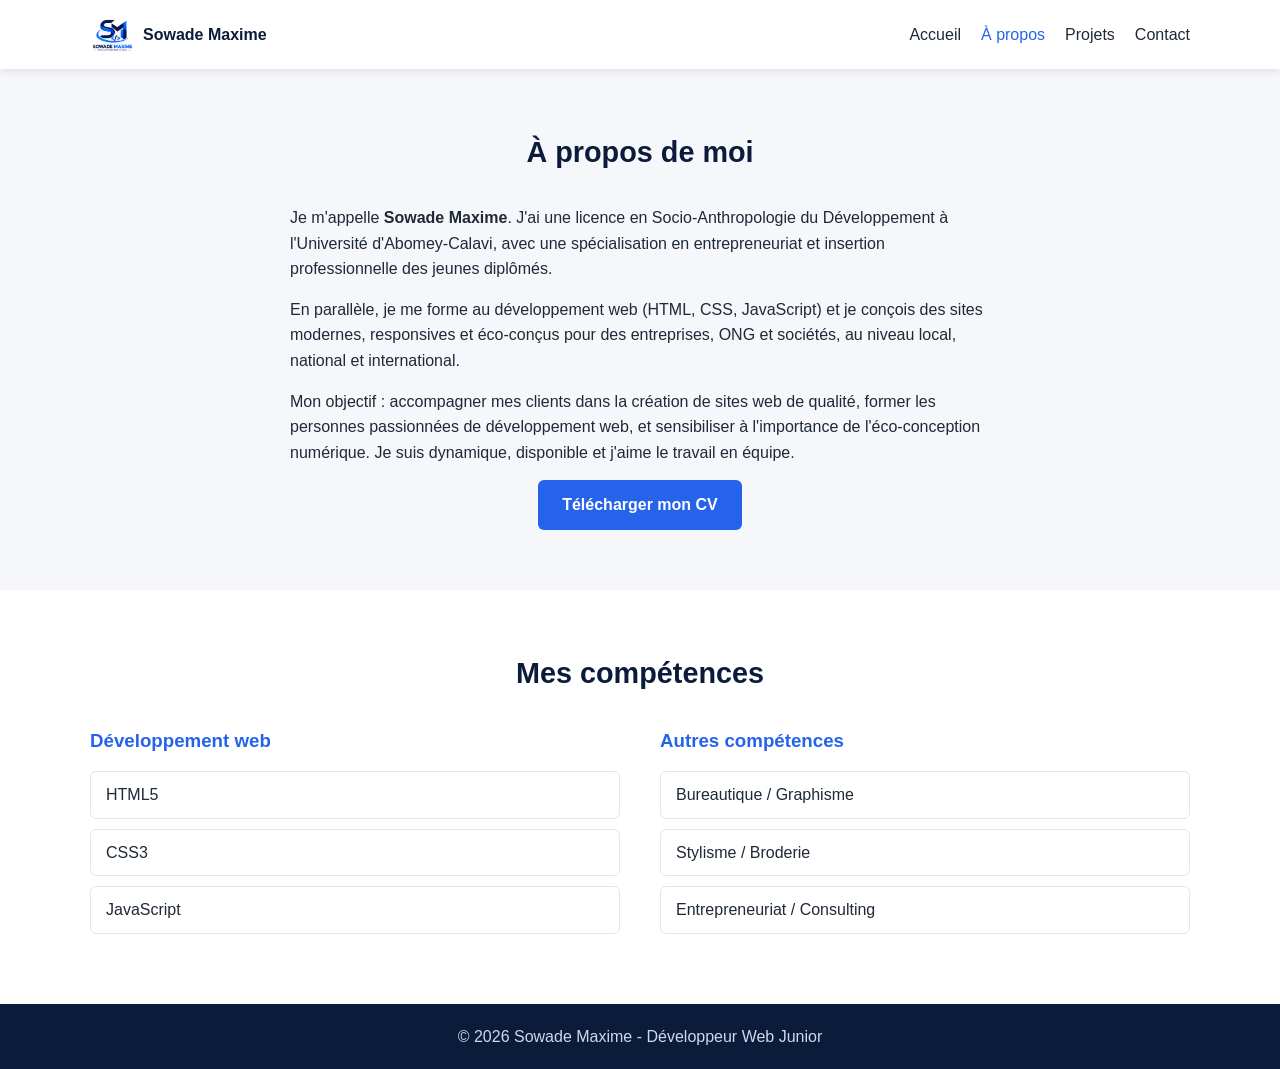
<file: index.html>
<!DOCTYPE html>
<html lang="fr">
<head>
  <meta charset="UTF-8">
  <meta name="viewport" content="width=device-width, initial-scale=1.0">
  <title>À propos | Sowade Maxime</title>
  <link rel="stylesheet" href="css/style.css">
</head>
<body>

  <!-- ===== EN-TETE / MENU ===== -->
  <header>
    <div class="container header-inner">
      <a href="index.html" class="logo">
        <img src="assets/images/logo_png.png" alt="Logo Sowade Maxime" width="45">
        <span>Sowade Maxime</span>
      </a>

      <button id="menuBtn">☰</button>

      <nav id="menu">
        <ul>
          <li><a href="index.html">Accueil</a></li>
          <li><a href="about.html" class="actif">À propos</a></li>
          <li><a href="projet.html">Projets</a></li>
          <li><a href="contact.html">Contact</a></li>
        </ul>
      </nav>
    </div>
  </header>

  <main>
    <!-- ===== A PROPOS ===== -->
    <section id="apropos">
      <div class="container">
        <h2>À propos de moi</h2>
        <p>Je m'appelle <strong>Sowade Maxime</strong>. J'ai une licence en Socio-Anthropologie du Développement à l'Université d'Abomey-Calavi, avec une spécialisation en entrepreneuriat et insertion professionnelle des jeunes diplômés.</p>
        <p>En parallèle, je me forme au développement web (HTML, CSS, JavaScript) et je conçois des sites modernes, responsives et éco-conçus pour des entreprises, ONG et sociétés, au niveau local, national et international.</p>
        <p>Mon objectif : accompagner mes clients dans la création de sites web de qualité, former les personnes passionnées de développement web, et sensibiliser à l'importance de l'éco-conception numérique. Je suis dynamique, disponible et j'aime le travail en équipe.</p>
        <a href="assets/cv/CV_Sowade_Maxime.pdf" class="btn btn-primary" download>Télécharger mon CV</a>
      </div>
    </section>

    <!-- ===== COMPETENCES ===== -->
    <section id="competences">
      <div class="container">
        <h2>Mes compétences</h2>
        <div class="skills-grid">

          <div class="skills-col">
            <h3>Développement web</h3>
            <ul class="liste-competences">
              <li>HTML5</li>
              <li>CSS3</li>
              <li>JavaScript</li>
            </ul>
          </div>

          <div class="skills-col">
            <h3>Autres compétences</h3>
            <ul class="liste-competences">
              <li>Bureautique / Graphisme</li>
              <li>Stylisme / Broderie</li>
              <li>Entrepreneuriat / Consulting</li>
            </ul>
          </div>

        </div>
      </div>
    </section>
  </main>

  <!-- ===== PIED DE PAGE ===== -->
  <footer>
    <div class="container">
      <p>&copy; <span id="annee"></span> Sowade Maxime - Développeur Web Junior</p>
    </div>
  </footer>

  <script src="js/app.js"></script>
</body>
</html>
</file>
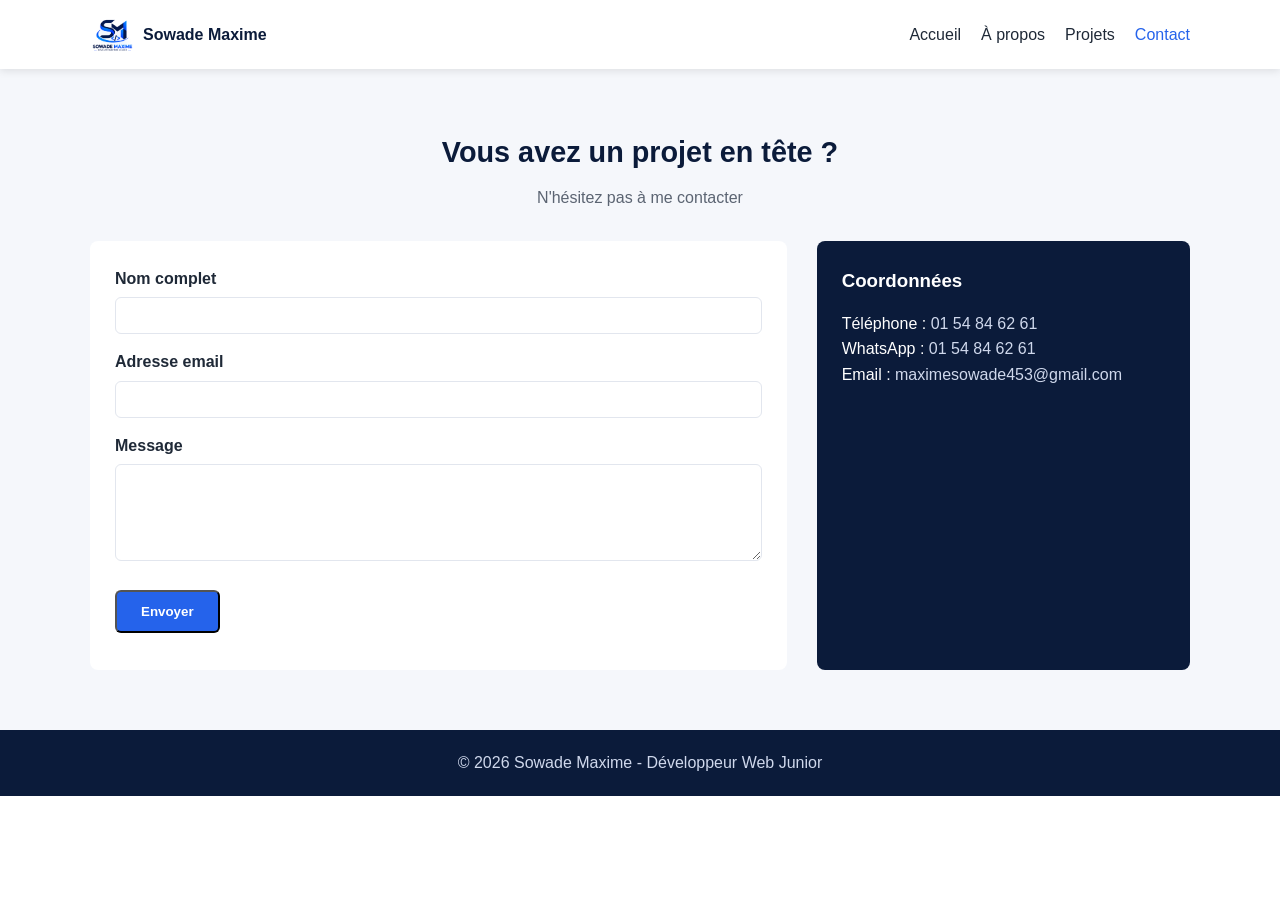
<file: contact.html>
<!DOCTYPE html>
<html lang="fr">
<head>
  <meta charset="UTF-8">
  <meta name="viewport" content="width=device-width, initial-scale=1.0">
  <title>Contact | Sowade Maxime</title>
  <link rel="stylesheet" href="css/style.css">
</head>
<body>

  <!-- ===== EN-TETE / MENU ===== -->
  <header>
    <div class="container header-inner">
      <a href="index.html" class="logo">
        <img src="assets/images/logo_png.png" alt="Logo Sowade Maxime" width="45">
        <span>Sowade Maxime</span>
      </a>

      <button id="menuBtn">☰</button>

      <nav id="menu">
        <ul>
          <li><a href="index.html">Accueil</a></li>
          <li><a href="about.html">À propos</a></li>
          <li><a href="projet.html">Projets</a></li>
          <li><a href="contact.html" class="actif">Contact</a></li>
        </ul>
      </nav>
    </div>
  </header>

  <main>
    <!-- ===== CONTACT ===== -->
    <section id="contact">
      <div class="container">
        <h2>Vous avez un projet en tête ?</h2>
        <p class="sous-titre">N'hésitez pas à me contacter</p>

        <div class="contact-grid">
          <form id="formContact">
            <label for="nom">Nom complet</label>
            <input type="text" id="nom" name="nom">
            <span class="erreur" id="erreurNom"></span>

            <label for="email">Adresse email</label>
            <input type="email" id="email" name="email">
            <span class="erreur" id="erreurEmail"></span>

            <label for="message">Message</label>
            <textarea id="message" name="message" rows="5"></textarea>
            <span class="erreur" id="erreurMessage"></span>

            <button type="submit" class="btn btn-primary">Envoyer</button>
            <p id="feedback"></p>
          </form>

          <div class="contact-info">
            <h3>Coordonnées</h3>
            <p>Téléphone : <a href="tel:+2290154846261">01 54 84 62 61</a></p>
            <p>WhatsApp : <a href="https://wa.me/2290154846261">01 54 84 62 61</a></p>
            <p>Email : <a href="mailto:maximesowade453@gmail.com">maximesowade453@gmail.com</a></p>
          </div>
        </div>
      </div>
    </section>
  </main>

  <!-- ===== PIED DE PAGE ===== -->
  <footer>
    <div class="container">
      <p>&copy; <span id="annee"></span> Sowade Maxime - Développeur Web Junior</p>
    </div>
  </footer>

  <script src="js/app.js"></script>
</body>
</html>
</file>
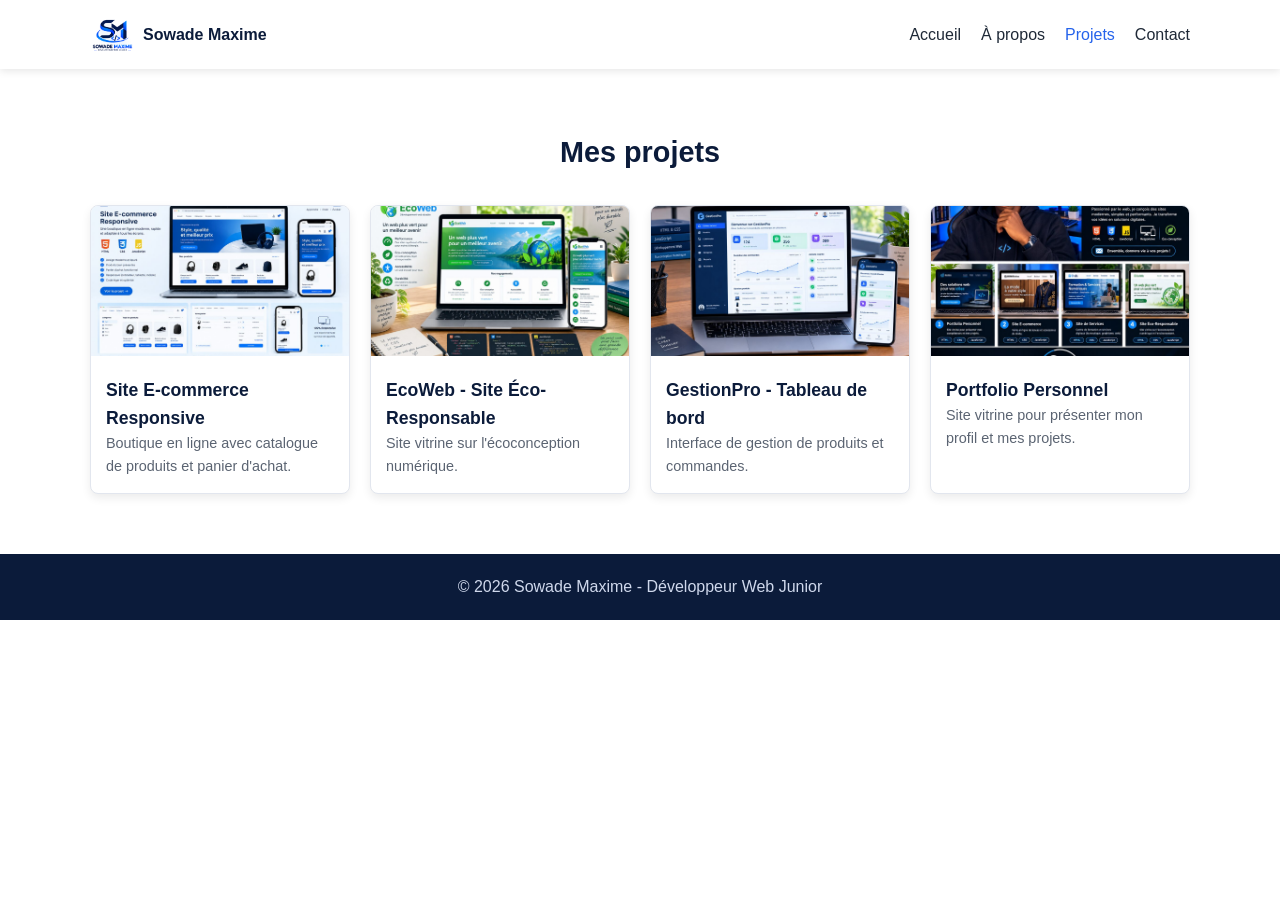
<file: projet.html>
<!DOCTYPE html>
<html lang="fr">
<head>
  <meta charset="UTF-8">
  <meta name="viewport" content="width=device-width, initial-scale=1.0">
  <title>Projets | Sowade Maxime</title>
  <link rel="stylesheet" href="css/style.css">
</head>
<body>

  <!-- ===== EN-TETE / MENU ===== -->
  <header>
    <div class="container header-inner">
      <a href="index.html" class="logo">
        <img src="assets/images/logo_png.png" alt="Logo Sowade Maxime" width="45">
        <span>Sowade Maxime</span>
      </a>

      <button id="menuBtn">☰</button>

      <nav id="menu">
        <ul>
          <li><a href="index.html">Accueil</a></li>
          <li><a href="about.html">À propos</a></li>
          <li><a href="projet.html" class="actif">Projets</a></li>
          <li><a href="contact.html">Contact</a></li>
        </ul>
      </nav>
    </div>
  </header>

  <main>
    <!-- ===== PROJETS ===== -->
    <section id="projets">
      <div class="container">
        <h2>Mes projets</h2>
        <div class="projects-grid">

          <div class="carte-projet">
            <img src="assets/images/projet_3_png.jpg" alt="Site e-commerce">
            <h3>Site E-commerce Responsive</h3>
            <p>Boutique en ligne avec catalogue de produits et panier d'achat.</p>
          </div>

          <div class="carte-projet">
            <img src="assets/images/projet_1_png.jpg" alt="Site EcoWeb">
            <h3>EcoWeb - Site Éco-Responsable</h3>
            <p>Site vitrine sur l'écoconception numérique.</p>
          </div>

          <div class="carte-projet">
            <img src="assets/images/projet_4_png.jpg" alt="GestionPro">
            <h3>GestionPro - Tableau de bord</h3>
            <p>Interface de gestion de produits et commandes.</p>
          </div>

          <div class="carte-projet">
            <img src="assets/images/projet_2_png.jpg" alt="Portfolio personnel">
            <h3>Portfolio Personnel</h3>
            <p>Site vitrine pour présenter mon profil et mes projets.</p>
          </div>

        </div>
      </div>
    </section>
  </main>

  <!-- ===== PIED DE PAGE ===== -->
  <footer>
    <div class="container">
      <p>&copy; <span id="annee"></span> Sowade Maxime - Développeur Web Junior</p>
    </div>
  </footer>

  <script src="js/app.js"></script>
</body>
</html>
</file>
<file: css/style.css>
/* ===== RESET SIMPLE ===== */
* {
  margin: 0;
  padding: 0;
  box-sizing: border-box;
}

body {
  font-family: Arial, sans-serif;
  color: #1f2937;
  line-height: 1.6;
}

a {
  text-decoration: none;
  color: inherit;
}

ul {
  list-style: none;
}

img {
  max-width: 100%;
}

.container {
  width: 90%;
  max-width: 1100px;
  margin: 0 auto;
}

section {
  padding: 60px 0;
}

h2 {
  text-align: center;
  color: #0b1b3a;
  margin-bottom: 30px;
  font-size: 1.8rem;
}

/* ===== BOUTONS ===== */
.btn {
  display: inline-block;
  padding: 12px 24px;
  border-radius: 6px;
  font-weight: bold;
  margin: 6px 6px 0 0;
}

.btn-primary {
  background-color: #2563eb;
  color: #fff;
}

.btn-outline {
  border: 2px solid #2563eb;
  color: #2563eb;
}

/* ===== EN-TETE / MENU ===== */
header {
  background-color: #fff;
  box-shadow: 0 2px 8px rgba(0,0,0,0.1);
  position: sticky;
  top: 0;
}

.header-inner {
  display: flex;
  justify-content: space-between;
  align-items: center;
  padding: 12px 0;
}

.logo {
  display: flex;
  align-items: center;
  gap: 8px;
  font-weight: bold;
  color: #0b1b3a;
}

nav ul {
  display: flex;
  gap: 20px;
}

nav a:hover,
nav a.actif {
  color: #2563eb;
}

#menuBtn {
  display: none;
  font-size: 1.5rem;
  background: none;
  border: none;
  cursor: pointer;
}

/* ===== HERO (index.html) ===== */
.hero {
  background-color: #0b1b3a;
  color: #fff;
}

.hero-inner {
  display: flex;
  align-items: center;
  gap: 40px;
}

.hero-text {
  flex: 1;
}

.hero-text h1 {
  font-size: 2.4rem;
  color: #fff;
  margin: 5px 0;
}

.role {
  color: #2563eb;
  background-color: rgba(255,255,255,0.1);
  display: inline-block;
  padding: 4px 12px;
  border-radius: 20px;
  margin-bottom: 15px;
}

.hero-text p {
  margin-bottom: 15px;
}

.hero-img {
  flex: 1;
  text-align: center;
}

.hero-img img {
  border-radius: 50%;
  width: 280px;
  height: 280px;
  object-fit: cover;
  border: 5px solid #2563eb;
}

/* ===== A PROPOS (about.html) ===== */
#apropos {
  background-color: #f5f7fb;
}

#apropos p {
  margin-bottom: 15px;
  max-width: 700px;
  margin-left: auto;
  margin-right: auto;
}

#apropos .btn {
  display: block;
  width: fit-content;
  margin: 10px auto 0;
}

/* ===== COMPETENCES (about.html) ===== */
.skills-grid {
  display: flex;
  flex-wrap: wrap;
  gap: 40px;
  justify-content: space-between;
}

.skills-col {
  flex: 1;
  min-width: 260px;
}

.skills-col h3 {
  margin-bottom: 15px;
  color: #2563eb;
}

.liste-competences li {
  background-color: #fff;
  border: 1px solid #e2e6ee;
  padding: 10px 15px;
  margin-bottom: 10px;
  border-radius: 6px;
}

/* ===== PROJETS (projet.html) ===== */
.projects-grid {
  display: flex;
  flex-wrap: wrap;
  gap: 20px;
  justify-content: center;
}

.carte-projet {
  background-color: #fff;
  border: 1px solid #e2e6ee;
  border-radius: 8px;
  overflow: hidden;
  width: 260px;
  box-shadow: 0 4px 10px rgba(0,0,0,0.08);
}

.carte-projet img {
  width: 100%;
  height: 150px;
  object-fit: cover;
}

.carte-projet h3,
.carte-projet p {
  padding: 0 15px;
}

.carte-projet h3 {
  margin-top: 12px;
  font-size: 1.1rem;
  color: #0b1b3a;
}

.carte-projet p {
  color: #5b6472;
  font-size: 0.9rem;
  margin-bottom: 15px;
}

/* ===== CONTACT (contact.html) ===== */
#contact {
  background-color: #f5f7fb;
}

.sous-titre {
  text-align: center;
  margin-top: -20px;
  margin-bottom: 30px;
  color: #5b6472;
}

.contact-grid {
  display: flex;
  flex-wrap: wrap;
  gap: 30px;
}

#formContact {
  flex: 2;
  min-width: 280px;
  background-color: #fff;
  padding: 25px;
  border-radius: 8px;
}

#formContact label {
  display: block;
  font-weight: bold;
  margin-bottom: 6px;
}

#formContact input,
#formContact textarea {
  width: 100%;
  padding: 10px;
  margin-bottom: 5px;
  border: 1px solid #e2e6ee;
  border-radius: 6px;
  font-family: inherit;
}

.erreur {
  display: block;
  color: red;
  font-size: 0.85rem;
  margin-bottom: 10px;
}

#feedback {
  margin-top: 12px;
  font-weight: bold;
}

.contact-info {
  flex: 1;
  min-width: 220px;
  background-color: #0b1b3a;
  color: #fff;
  padding: 25px;
  border-radius: 8px;
}

.contact-info h3 {
  margin-bottom: 15px;
}

.contact-info a {
  color: #cfd8ec;
}

/* ===== PIED DE PAGE ===== */
footer {
  background-color: #0b1b3a;
  color: #cfd8ec;
  text-align: center;
  padding: 20px 0;
}

/* ===== RESPONSIVE ===== */

/* Tablette : moins de 900px */
@media (max-width: 900px) {
  .hero-inner {
    flex-direction: column-reverse;
    text-align: center;
  }
}

/* Mobile : moins de 700px */
@media (max-width: 700px) {
  #menuBtn {
    display: block;
  }

  nav {
    display: none;
    width: 100%;
  }

  nav.actif-menu {
    display: block;
  }

  nav ul {
    flex-direction: column;
    padding: 10px 0;
  }

  .header-inner {
    flex-wrap: wrap;
  }

  h1 {
    font-size: 2rem;
  }
}
</file>
